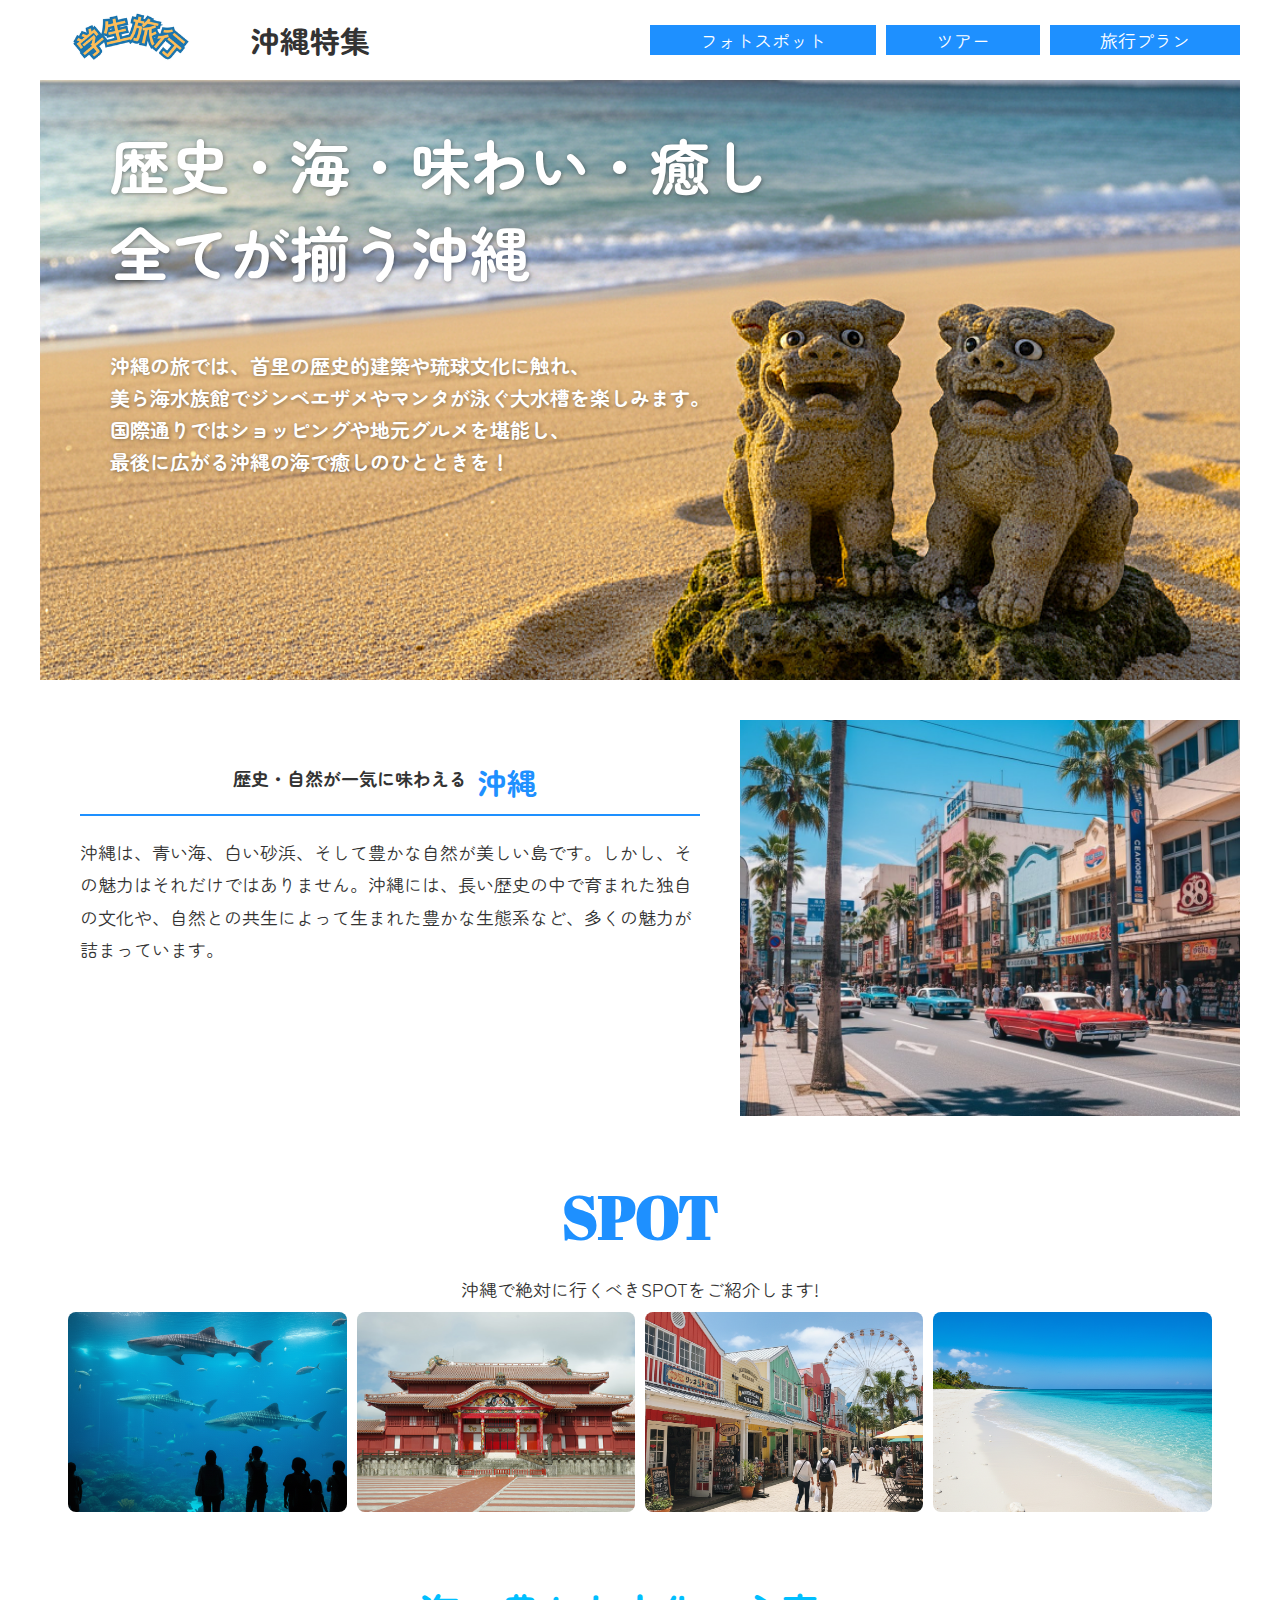
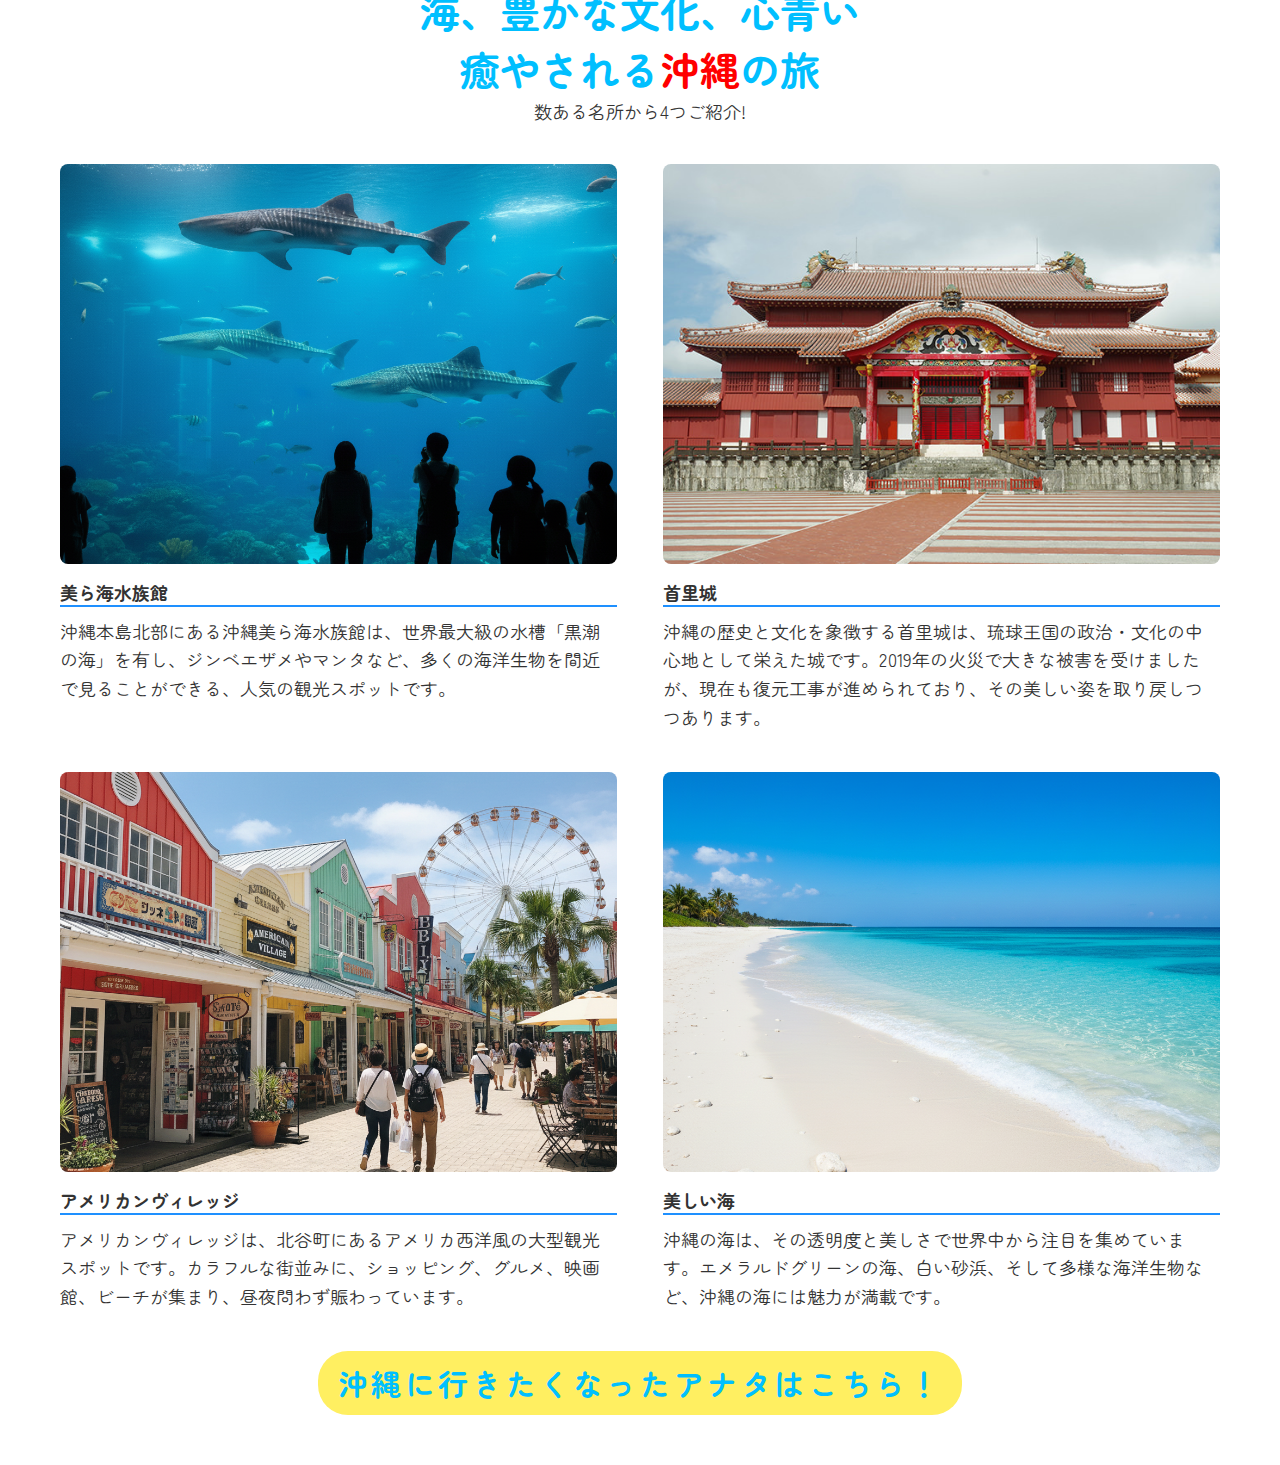
<file: index.html>
<!DOCTYPE html>
<meta property="og:image" content="img/シーサー.png" />
<html lang="ja">
  <head>
    <meta charset="UTF-8">
    <title>沖縄で定番の観光スポット｜学生旅行</title>
    <link rel="stylesheet" href="css/style.css">
  </head>
  <body>
    <!-- ヘッダー -->
    <header>
      <h1><img src="img/学生旅行.png" alt="学生旅行"></h1>
      <p class="header-text">沖縄特集</p>
      <ul class="header-list">
        <li>フォトスポット</li>
        <li>ツアー</li>
        <li>旅行プラン</li>
      </ul>
    </header>

    <!-- メイン -->
    <main>
      <!-- ヒーローイメージ -->
      <div class="hero">
        <div class="catch catch1">歴史・海・味わい・癒し<br>全てが揃う沖縄</div>
        <div class="catch catch2">沖縄の旅では、首里の歴史的建築や琉球文化に触れ、<br>美ら海水族館でジンベエザメやマンタが泳ぐ大水槽を楽しみます。<br>国際通りではショッピングや地元グルメを堪能し、<br>最後に広がる沖縄の海で癒しのひとときを！</div>
      </div>

      <!-- セクション1 アトラクティブ -->
      <section id="attractive">
        <div class="text">
          <h2>歴史・自然が一気に味わえる<span>沖縄</span></h2>
          <p>沖縄は、青い海、白い砂浜、そして豊かな自然が美しい島です。しかし、その魅力はそれだけではありません。沖縄には、長い歴史の中で育まれた独自の文化や、自然との共生によって生まれた豊かな生態系など、多くの魅力が詰まっています。</p>
        </div>
        <div class="image">
          <img src="img/国際通り.jpg" alt="">
        </div>
      </section>


      <!-- セクション2 スポット-->
      <section id="spots">
        <div class="spot-intro">
          <h3>SPOT</h3>
          <p>沖縄で絶対に行くべきSPOTをご紹介します!</p>
            <div class="spot-intro-image">
              <img src="img/美ら海水族館.png" alt="">
              <img src="img/首里城３.jpg" alt="">
              <img src="img/アメリカンヴィレッジ.png" alt="">
              <img src="img/美しい海.png" alt="">
            </div>
        </div>

        <div class="spot-lead">
          <h4>海、豊かな文化、心青い<br>癒やされる<span>沖縄</span>の旅</h4>
          <p>数ある名所から4つご紹介!</p>
        </div>

        <div class="wrap">
          <div class="spot-box">
            <img src="img/美ら海水族館.png" alt="">
            <dl>
              <dt>美ら海水族館</dt>
              <dd>沖縄本島北部にある沖縄美ら海水族館は、世界最大級の水槽「黒潮の海」を有し、ジンベエザメやマンタなど、多くの海洋生物を間近で見ることができる、人気の観光スポットです。</dd>
            </dl>
          </div>

          <div class="spot-box">
            <img src="img/首里城３.jpg" alt="">
            <dl>
              <dt>首里城</dt>
              <dd>沖縄の歴史と文化を象徴する首里城は、琉球王国の政治・文化の中心地として栄えた城です。2019年の火災で大きな被害を受けましたが、現在も復元工事が進められており、その美しい姿を取り戻しつつあります。</dd>
            </dl>
          </div>

          <div class="spot-box">
            <img src="img/アメリカンヴィレッジ.png" alt="">
            <dl>
              <dt>アメリカンヴィレッジ</dt>
              <dd>アメリカンヴィレッジは、北谷町にあるアメリカ西洋風の大型観光スポットです。カラフルな街並みに、ショッピング、グルメ、映画館、ビーチが集まり、昼夜問わず賑わっています。</dd>
            </dl>
          </div>

          <div class="spot-box">
            <img src="img/美しい海.png" alt="">
            <dl>
              <dt>美しい海</dt>
              <dd>沖縄の海は、その透明度と美しさで世界中から注目を集めています。エメラルドグリーンの海、白い砂浜、そして多様な海洋生物など、沖縄の海には魅力が満載です。</dd>
            </dl>
          </div>

        </div>
      </section>

    </main>

    <!-- ページリンク -->
    <div class="contact">
      <a href="#">沖縄に行きたくなったアナタはこちら！</a>
    </div>
  </body>
</html>
</file>
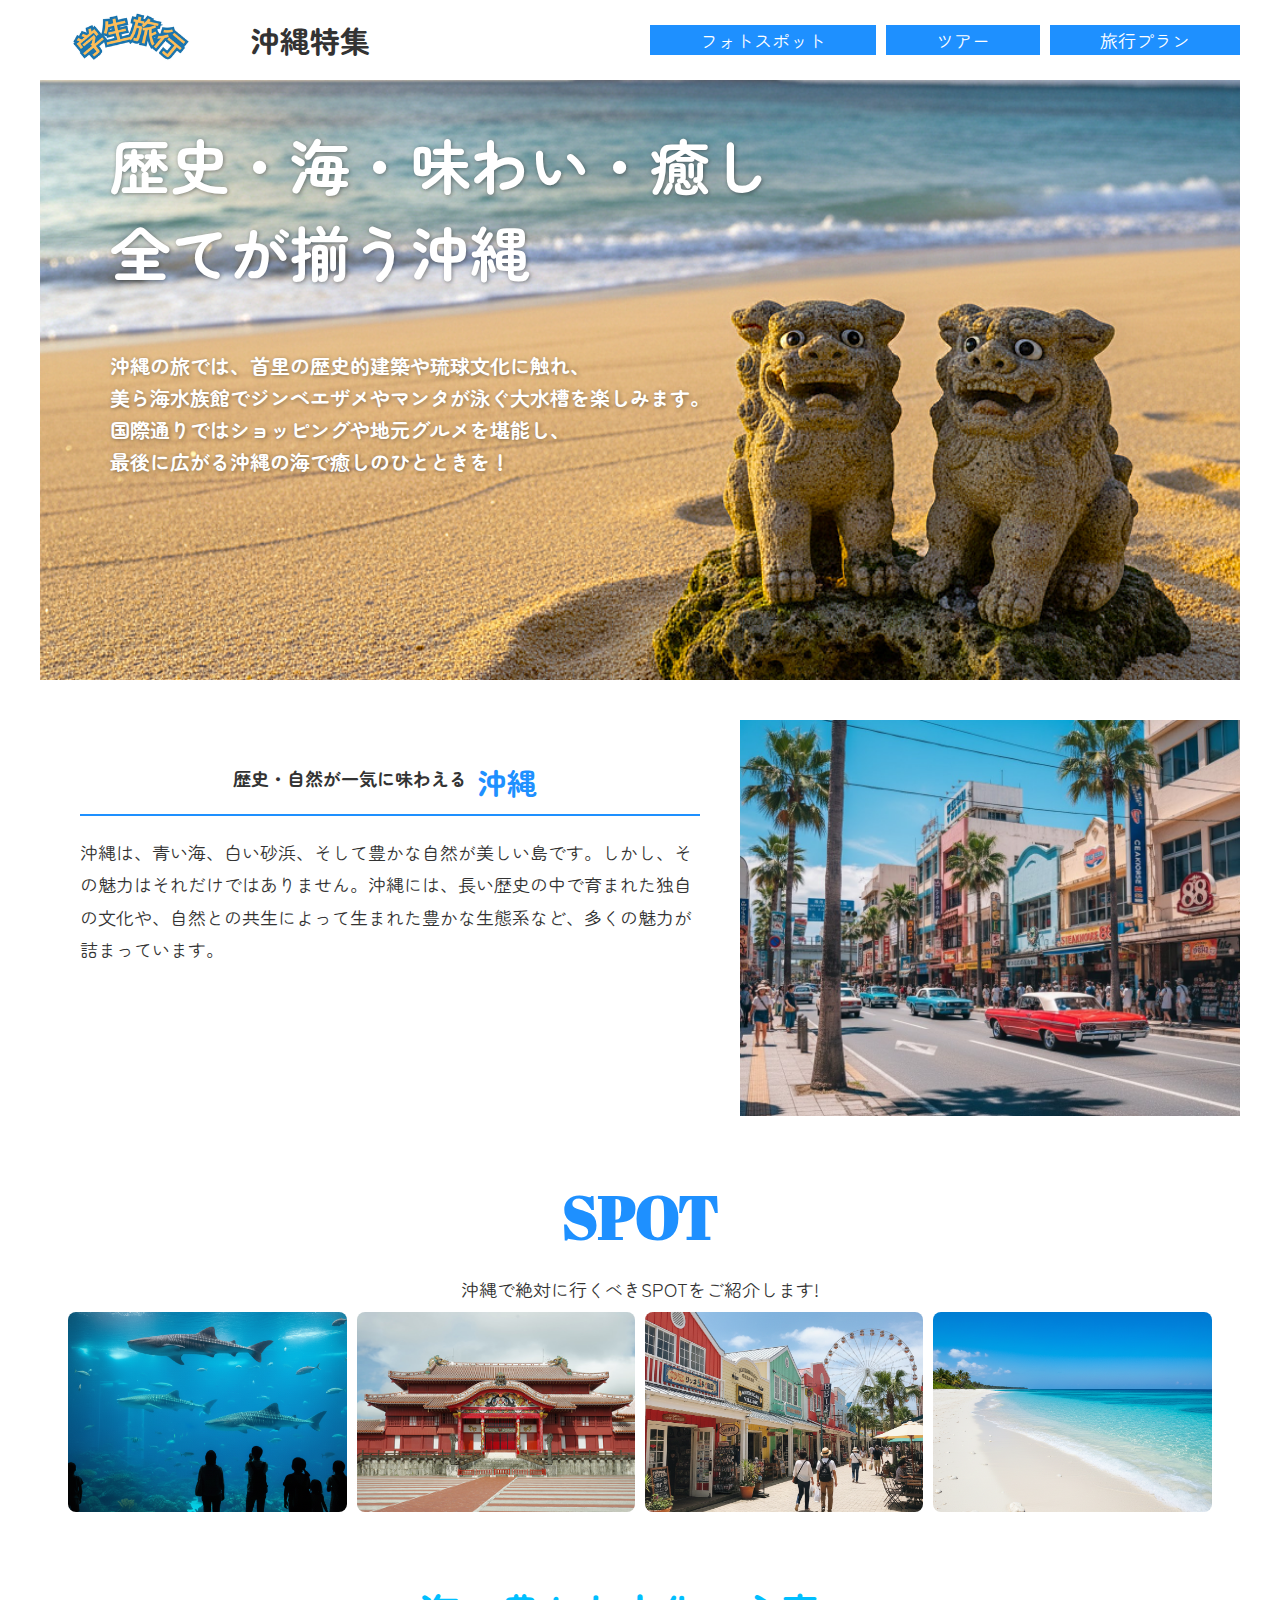
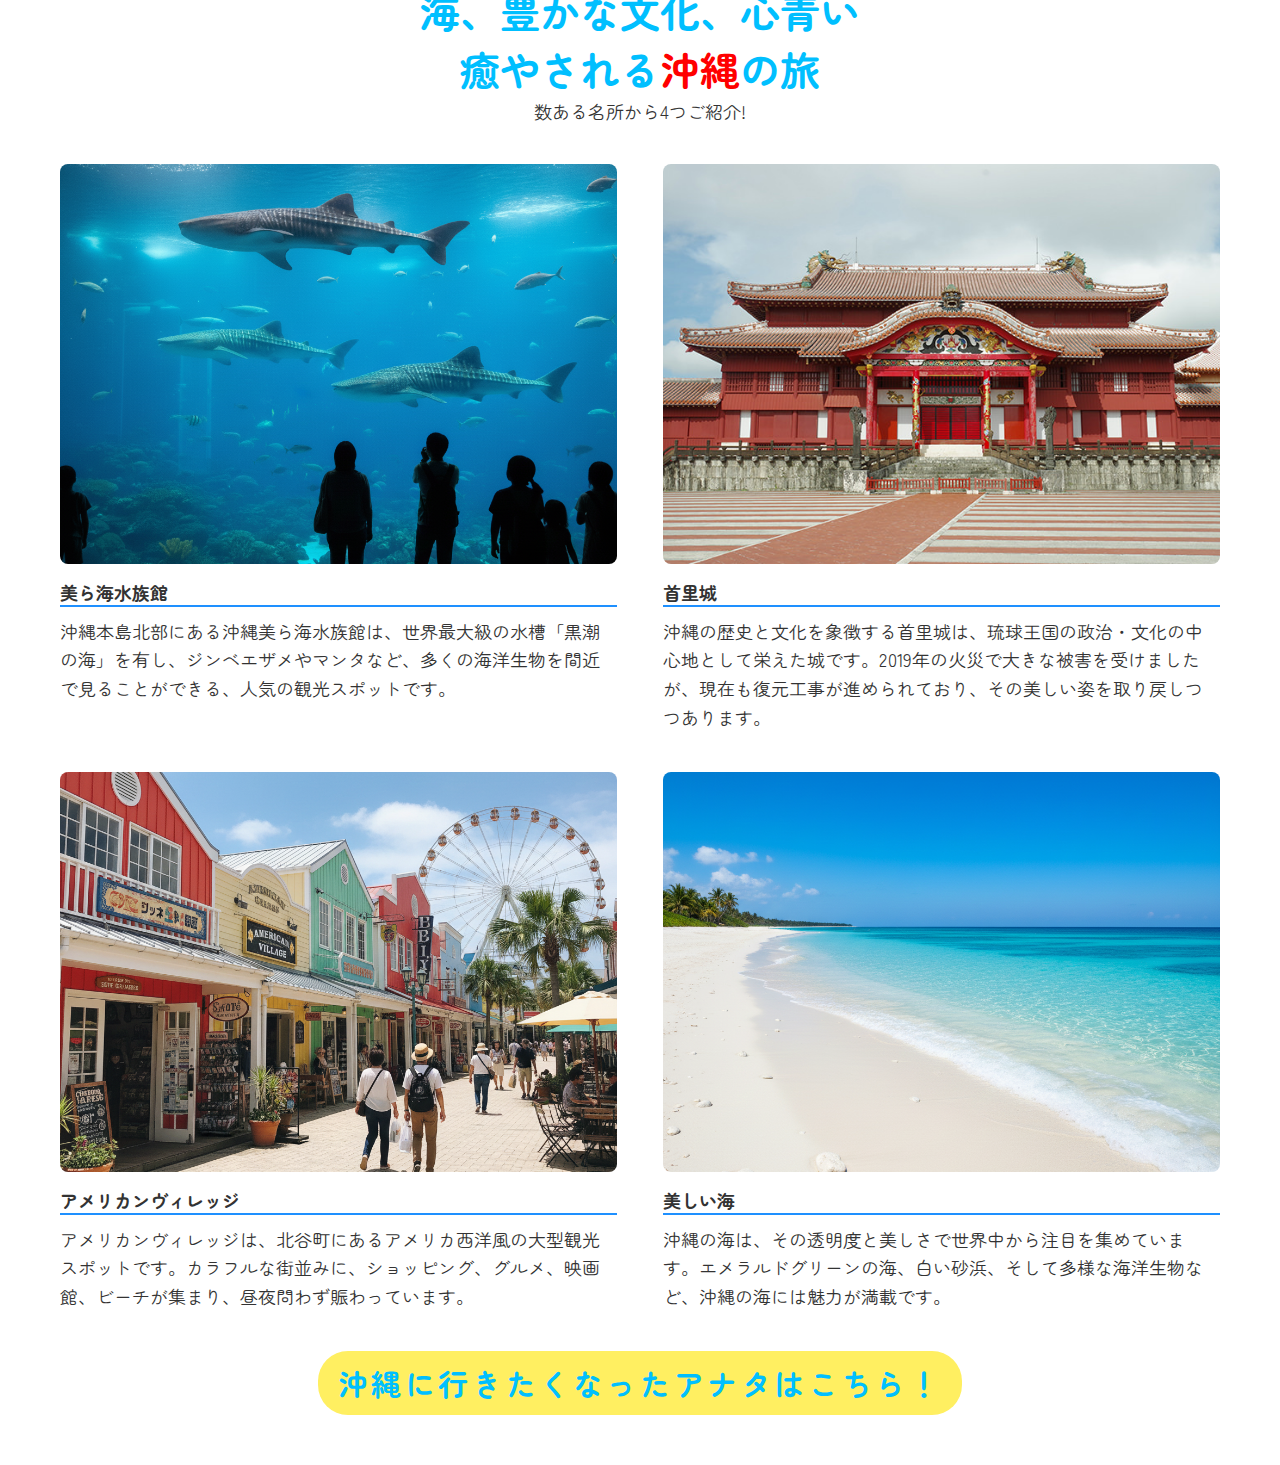
<file: kbc_webd_trip_20260109/landingpage/index.html>
<!DOCTYPE html>
<html lang="ja">
  <head>
    <meta charset="UTF-8">
    <title>沖縄で定番の観光スポット｜学生旅行</title>
    <link rel="stylesheet" href="css/style.css">
  </head>
  <body>
    <!-- ヘッダー -->
    <header>
      <h1><img src="img/学生旅行.png" alt="学生旅行"></h1>
      <p class="header-text">沖縄特集</p>
      <ul class="header-list">
        <li>フォトスポット</li>
        <li>ツアー</li>
        <li>旅行プラン</li>
      </ul>
    </header>

    <!-- メイン -->
    <main>
      <!-- ヒーローイメージ -->
      <div class="hero">
        <div class="catch catch1">歴史・海・味わい・癒し<br>全てが揃う沖縄</div>
        <div class="catch catch2">沖縄の旅では、首里の歴史的建築や琉球文化に触れ、<br>美ら海水族館でジンベエザメやマンタが泳ぐ大水槽を楽しみます。<br>国際通りではショッピングや地元グルメを堪能し、<br>最後に広がる沖縄の海で癒しのひとときを！</div>
      </div>

      <!-- セクション1 アトラクティブ -->
      <section id="attractive">
        <div class="text">
          <h2>歴史・自然が一気に味わえる<span>沖縄</span></h2>
          <p>沖縄は、青い海、白い砂浜、そして豊かな自然が美しい島です。しかし、その魅力はそれだけではありません。沖縄には、長い歴史の中で育まれた独自の文化や、自然との共生によって生まれた豊かな生態系など、多くの魅力が詰まっています。</p>
        </div>
        <div class="image">
          <img src="img/国際通り.jpg" alt="">
        </div>
      </section>


      <!-- セクション2 スポット-->
      <section id="spots">
        <div class="spot-intro">
          <h3>SPOT</h3>
          <p>沖縄で絶対に行くべきSPOTをご紹介します!</p>
            <div class="spot-intro-image">
              <img src="img/美ら海水族館.png" alt="">
              <img src="img/首里城３.jpg" alt="">
              <img src="img/アメリカンヴィレッジ.png" alt="">
              <img src="img/美しい海.png" alt="">
            </div>
        </div>

        <div class="spot-lead">
          <h4>海、豊かな文化、心青い<br>癒やされる<span>沖縄</span>の旅</h4>
          <p>数ある名所から4つご紹介!</p>
        </div>

        <div class="wrap">
          <div class="spot-box">
            <img src="img/美ら海水族館.png" alt="">
            <dl>
              <dt>美ら海水族館</dt>
              <dd>沖縄本島北部にある沖縄美ら海水族館は、世界最大級の水槽「黒潮の海」を有し、ジンベエザメやマンタなど、多くの海洋生物を間近で見ることができる、人気の観光スポットです。</dd>
            </dl>
          </div>

          <div class="spot-box">
            <img src="img/首里城３.jpg" alt="">
            <dl>
              <dt>首里城</dt>
              <dd>沖縄の歴史と文化を象徴する首里城は、琉球王国の政治・文化の中心地として栄えた城です。2019年の火災で大きな被害を受けましたが、現在も復元工事が進められており、その美しい姿を取り戻しつつあります。</dd>
            </dl>
          </div>

          <div class="spot-box">
            <img src="img/アメリカンヴィレッジ.png" alt="">
            <dl>
              <dt>アメリカンヴィレッジ</dt>
              <dd>アメリカンヴィレッジは、北谷町にあるアメリカ西洋風の大型観光スポットです。カラフルな街並みに、ショッピング、グルメ、映画館、ビーチが集まり、昼夜問わず賑わっています。</dd>
            </dl>
          </div>

          <div class="spot-box">
            <img src="img/美しい海.png" alt="">
            <dl>
              <dt>美しい海</dt>
              <dd>沖縄の海は、その透明度と美しさで世界中から注目を集めています。エメラルドグリーンの海、白い砂浜、そして多様な海洋生物など、沖縄の海には魅力が満載です。</dd>
            </dl>
          </div>

        </div>
      </section>

    </main>

    <!-- ページリンク -->
    <div class="contact">
      <a href="#">沖縄に行きたくなったアナタはこちら！</a>
    </div>
  </body>
</html>
</file>
<file: css/style.css>
@import url('https://fonts.googleapis.com/css2?family=Abril+Fatface&family=Zen+Maru+Gothic&display=swap');

/* 共通で使う設定 */
/* 範囲を折りたたむとき→Ctrl+K→Ctrl+0　範囲を展開する時→Ctrl+K→Ctrl+J */
* {
    color: #333333;
    font-size: 18px;
    margin: 0;
    padding: 0;
    box-sizing: border-box;
}

body {
    max-width: 1200px;
    width: 100%;
    margin: auto;
    font-family: "Zen Maru Gothic", "Abril Fatface",sans-serif;
    background-color: #FFFFFF;
}

img {
    max-width: 100%;
    vertical-align: bottom;
}

/* ヘッダー */
header {
    display: flex;
    align-items: center;
    padding: 0px;
}
header h1 {
    height: 80px;
    padding: 10px 30px;
    margin: 0;
    display: flex;
    align-items: center;
}
header h1 img {
    height: 100%;
}
.header-text {
    margin-left: 30px;
    font-size: 30px;
    font-weight: bold;
}
.header-list {
    list-style-type: none;
    display: flex;
    margin-left: auto;
    gap: 10px;
    padding: 0;
}
.header-list li {
    background-color: #1E90FF;
    color: #FFFFFF;
    padding: 2px 50px;
}


/* ヒーローイメージ */
.hero {
    background-image: url(../img/シーサー.png);
    background-size: cover;
    background-position: center;
    height: 600px;
    position: relative;
}

.catch {
    font-weight: bold;
    position: absolute;
    left: 50px;
    padding: 10px 20px;
    background-color: transparent;
    color: #FFFFFF;

}
.catch1 {
    font-size: 60px;
    top: 30px;text-shadow: 1px 1px 4px rgba(0, 0, 0, 0.4);
}
.catch2 {
    font-size: 20px;
    line-height: 1.6;
    top: calc(30px + 100px + 130px);
    text-shadow: 1px 1px 4px rgba(0, 0, 0, 0.4);
}



/* セクション1　アトラクティブ */
#attractive {
    display: flex;
    justify-content: space-between;
    padding: 40px 0;
}

#attractive .text {
    width: 700px;
    padding: 40px 40px;
    align-items: center;
}
#attractive .text h2 {
    text-align: center;
    border-bottom: 2px solid #1E90FF;
    padding-bottom: 10px;
    margin-bottom: 20px;
    vertical-align: middle;
}
#attractive .text span {
    color: #1E90FF;
    font-size: 30px;
    padding: 0 10px;
    vertical-align: middle;
}
#attractive .text p {
    text-align: left;
    padding: 0px;
    line-height: 1.8;
}
#attractive .image {
    width: 500px;
}
#attractive .image img {
    width: 100%;
    height: auto;
}


/* セクション2　スポット */
#spots {
    width: 100%;
    padding: 0;
}

.spot-intro {
    text-align: center;
    margin-bottom: 40px;
}
.spot-intro h3 {
    color: #1E90FF;
    font-size: 60px;
    font-family: "Abril Fatface",sans-serif;
    padding: 20px 20px;
}
.spot-intro-image {
    display: flex;
    justify-content: center;
    gap: 10px;
    padding: 10px 20px;
}
.spot-intro img {
    width: 24%;
    height: 200px;
    object-fit: cover;
    border-radius: 8px;
}
.spot-lead {
    text-align: center;
    margin: 60px 0 40px;
}
.spot-lead h4 {
    color: #00BFFF;
    font-size: 40px;
}
.spot-lead span {
    color: #FF0000;
    font-size: 40px;
    
}

.wrap {
    display: flex;
    flex-wrap: wrap;
    justify-content: space-between;
    max-width: 1600px;
    margin: 0 auto;
    padding: 0 20px;
}
.spot-box {
    width: 48%;
    margin-bottom: 40px;
}
.spot-box img {
    width: 100%;
    height: 400px;
    object-fit: cover;
    border-radius: 8px;
}
.spot-box dt {
    font-weight: bold;
    margin: 15px 0 10px;
    border-bottom: 2px solid #1E90FF;
}
.spot-box dd {
    margin: 0;
    line-height: 1.6;
}

/* カーソル乗った時のアニメーション */
.header-list li, .spot-intro img, .contact a {
    transition: transform 0.3s, box-shadow 0.3s;
}
.header-list li:hover, .spot-intro img:hover, .contact a:hover {
    transform: translateY(-5px);
    box-shadow: 0 10px 10px rgba(0, 0, 0, 0.2);
}


/* ページリンク */
.contact {
    display: flex;
    justify-content: center;
    width: 100%;
}
.contact a {
    color: #00BFFF;
    font-size: 30px;
    font-weight: bold;
    background-color: #ffef61;
    text-decoration: none;
    text-align: center;
    letter-spacing: 0.2rem;
    border-radius: 30px;
    padding: 10px 20px;
    margin-bottom: 50px;
}
</file>
<file: kbc_webd_trip_20260109/landingpage/css/style.css>
@import url('https://fonts.googleapis.com/css2?family=Abril+Fatface&family=Zen+Maru+Gothic&display=swap');

/* 共通で使う設定 */
/* 範囲を折りたたむとき→Ctrl+K→Ctrl+0　範囲を展開する時→Ctrl+K→Ctrl+J */
* {
    color: #333333;
    font-size: 18px;
    margin: 0;
    padding: 0;
    box-sizing: border-box;
}

body {
    max-width: 1200px;
    width: 100%;
    margin: auto;
    font-family: "Zen Maru Gothic", "Abril Fatface",sans-serif;
    background-color: #FFFFFF;
}

img {
    max-width: 100%;
    vertical-align: bottom;
}

/* ヘッダー */
header {
    display: flex;
    align-items: center;
    padding: 0px;
}
header h1 {
    height: 80px;
    padding: 10px 30px;
    margin: 0;
    display: flex;
    align-items: center;
}
header h1 img {
    height: 100%;
}
.header-text {
    margin-left: 30px;
    font-size: 30px;
    font-weight: bold;
}
.header-list {
    list-style-type: none;
    display: flex;
    margin-left: auto;
    gap: 10px;
    padding: 0;
}
.header-list li {
    background-color: #1E90FF;
    color: #FFFFFF;
    padding: 2px 50px;
}


/* ヒーローイメージ */
.hero {
    background-image: url(../img/シーサー.png);
    background-size: cover;
    background-position: center;
    height: 600px;
    position: relative;
}

.catch {
    font-weight: bold;
    position: absolute;
    left: 50px;
    padding: 10px 20px;
    background-color: transparent;
    color: #FFFFFF;

}
.catch1 {
    font-size: 60px;
    top: 30px;text-shadow: 1px 1px 4px rgba(0, 0, 0, 0.4);
}
.catch2 {
    font-size: 20px;
    line-height: 1.6;
    top: calc(30px + 100px + 130px);
    text-shadow: 1px 1px 4px rgba(0, 0, 0, 0.4);
}



/* セクション1　アトラクティブ */
#attractive {
    display: flex;
    justify-content: space-between;
    padding: 40px 0;
}

#attractive .text {
    width: 700px;
    padding: 40px 40px;
    align-items: center;
}
#attractive .text h2 {
    text-align: center;
    border-bottom: 2px solid #1E90FF;
    padding-bottom: 10px;
    margin-bottom: 20px;
    vertical-align: middle;
}
#attractive .text span {
    color: #1E90FF;
    font-size: 30px;
    padding: 0 10px;
    vertical-align: middle;
}
#attractive .text p {
    text-align: left;
    padding: 0px;
    line-height: 1.8;
}
#attractive .image {
    width: 500px;
}
#attractive .image img {
    width: 100%;
    height: auto;
}


/* セクション2　スポット */
#spots {
    width: 100%;
    padding: 0;
}

.spot-intro {
    text-align: center;
    margin-bottom: 40px;
}
.spot-intro h3 {
    color: #1E90FF;
    font-size: 60px;
    font-family: "Abril Fatface",sans-serif;
    padding: 20px 20px;
}
.spot-intro-image {
    display: flex;
    justify-content: center;
    gap: 10px;
    padding: 10px 20px;
}
.spot-intro img {
    width: 24%;
    height: 200px;
    object-fit: cover;
    border-radius: 8px;
}
.spot-lead {
    text-align: center;
    margin: 60px 0 40px;
}
.spot-lead h4 {
    color: #00BFFF;
    font-size: 40px;
}
.spot-lead span {
    color: #FF0000;
    font-size: 40px;
    
}

.wrap {
    display: flex;
    flex-wrap: wrap;
    justify-content: space-between;
    max-width: 1600px;
    margin: 0 auto;
    padding: 0 20px;
}
.spot-box {
    width: 48%;
    margin-bottom: 40px;
}
.spot-box img {
    width: 100%;
    height: 400px;
    object-fit: cover;
    border-radius: 8px;
}
.spot-box dt {
    font-weight: bold;
    margin: 15px 0 10px;
    border-bottom: 2px solid #1E90FF;
}
.spot-box dd {
    margin: 0;
    line-height: 1.6;
}

/* カーソル乗った時のアニメーション */
.header-list li, .spot-intro img, .contact a {
    transition: transform 0.3s, box-shadow 0.3s;
}
.header-list li:hover, .spot-intro img:hover, .contact a:hover {
    transform: translateY(-5px);
    box-shadow: 0 10px 10px rgba(0, 0, 0, 0.2);
}


/* ページリンク */
.contact {
    display: flex;
    justify-content: center;
    width: 100%;
}
.contact a {
    color: #00BFFF;
    font-size: 30px;
    font-weight: bold;
    background-color: #ffef61;
    text-decoration: none;
    text-align: center;
    letter-spacing: 0.2rem;
    border-radius: 30px;
    padding: 10px 20px;
    margin-bottom: 50px;
}
</file>
